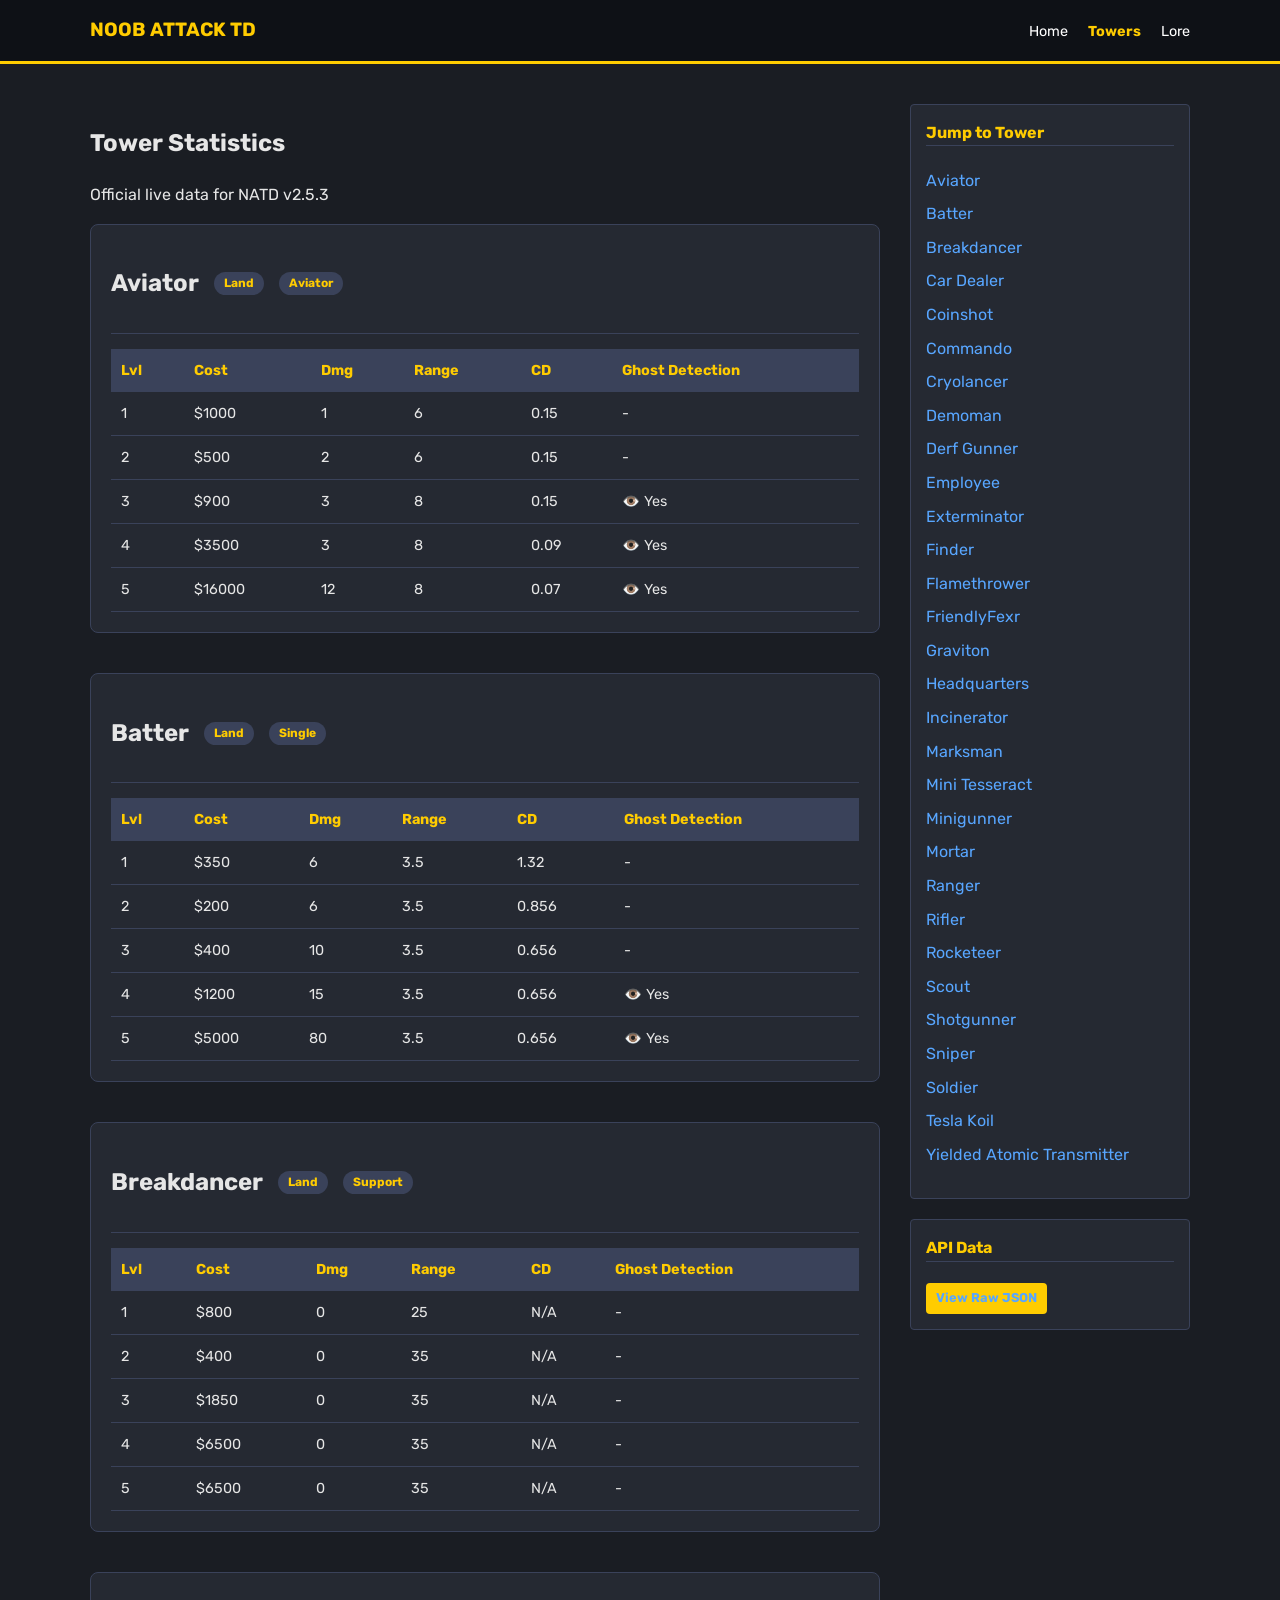
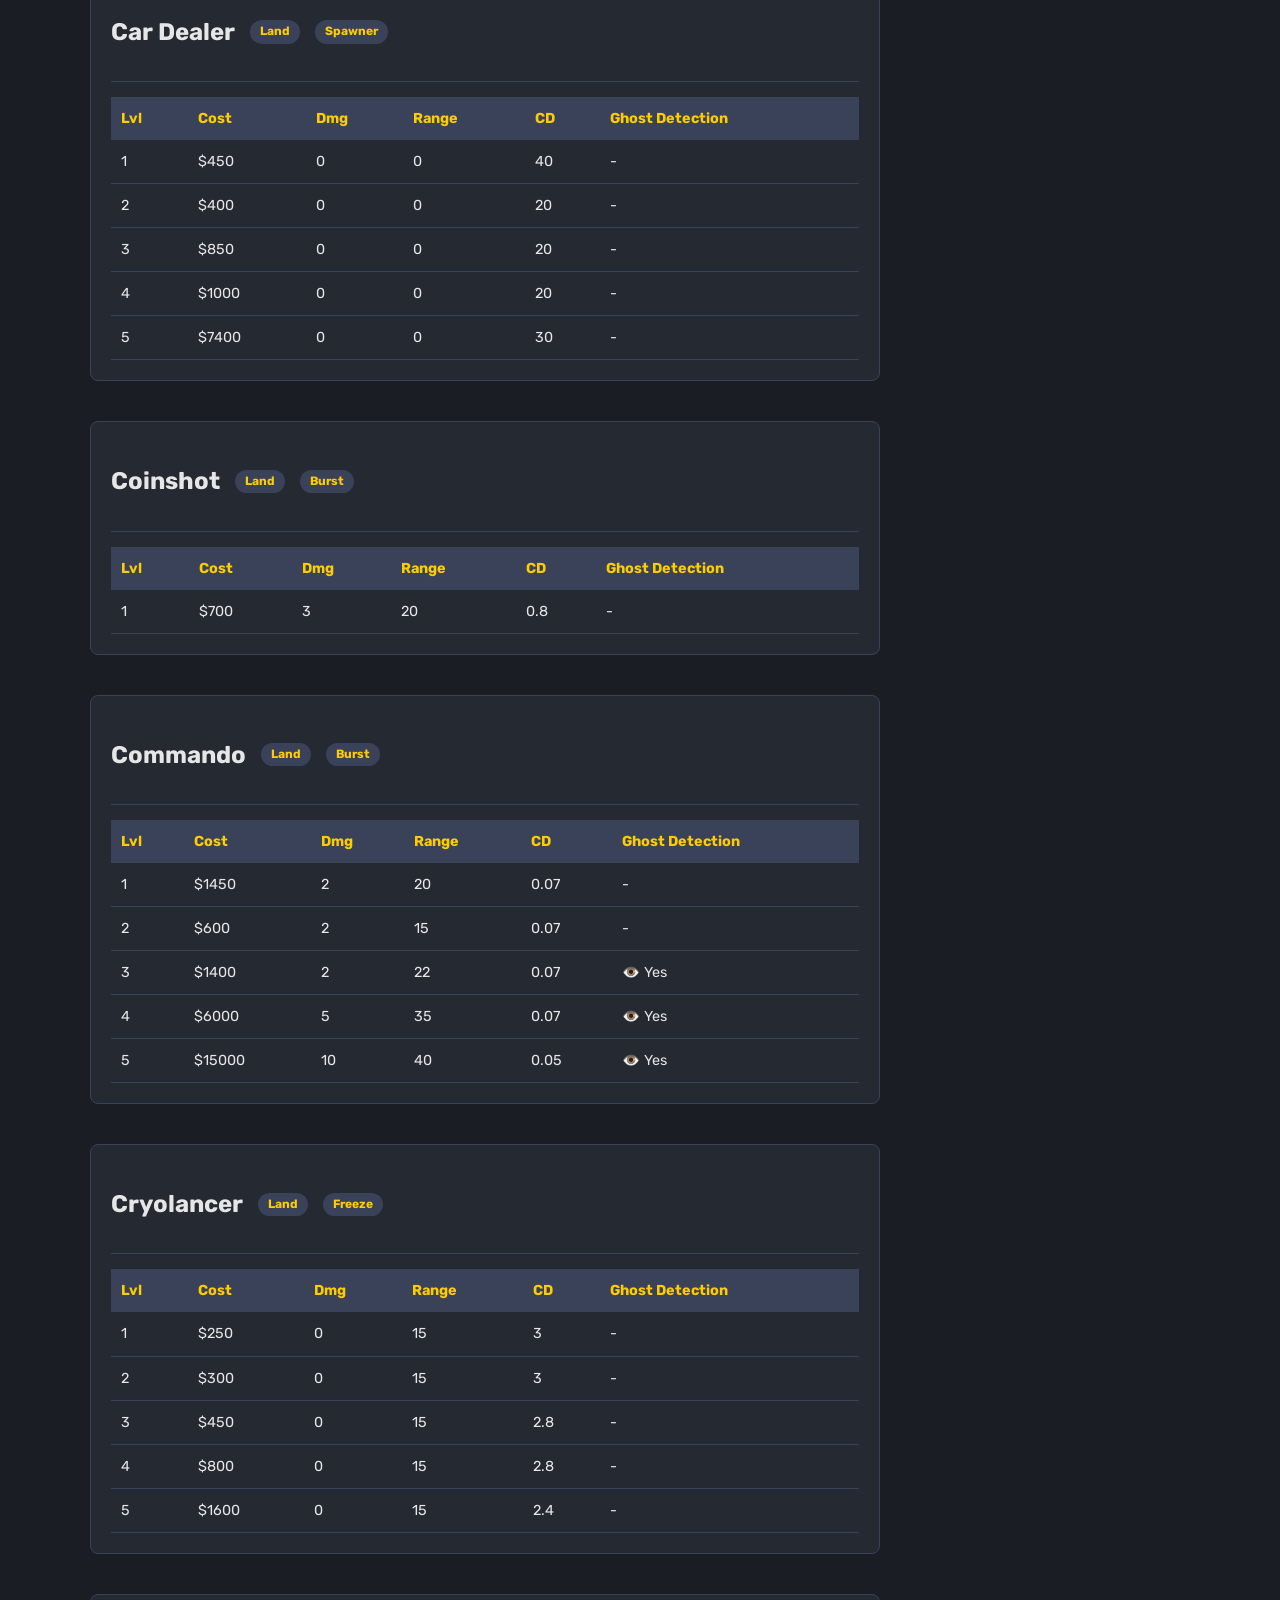
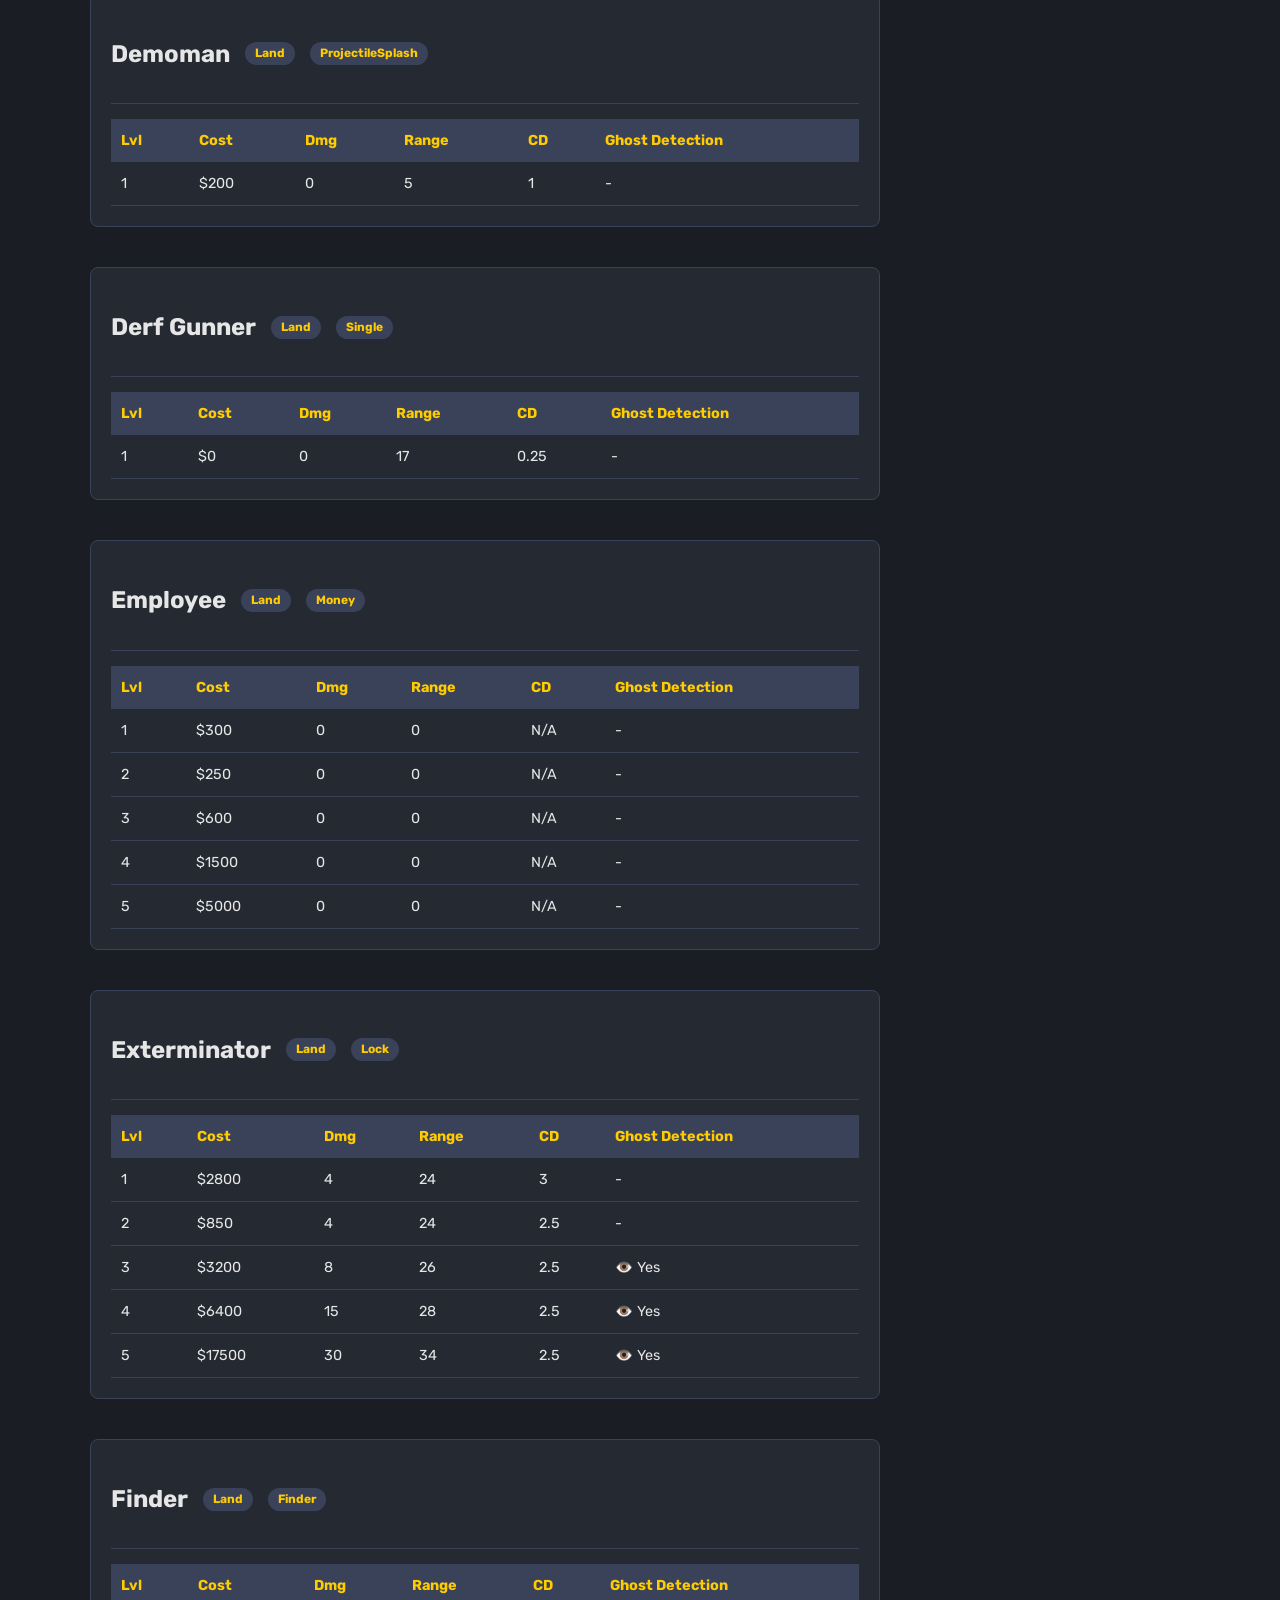
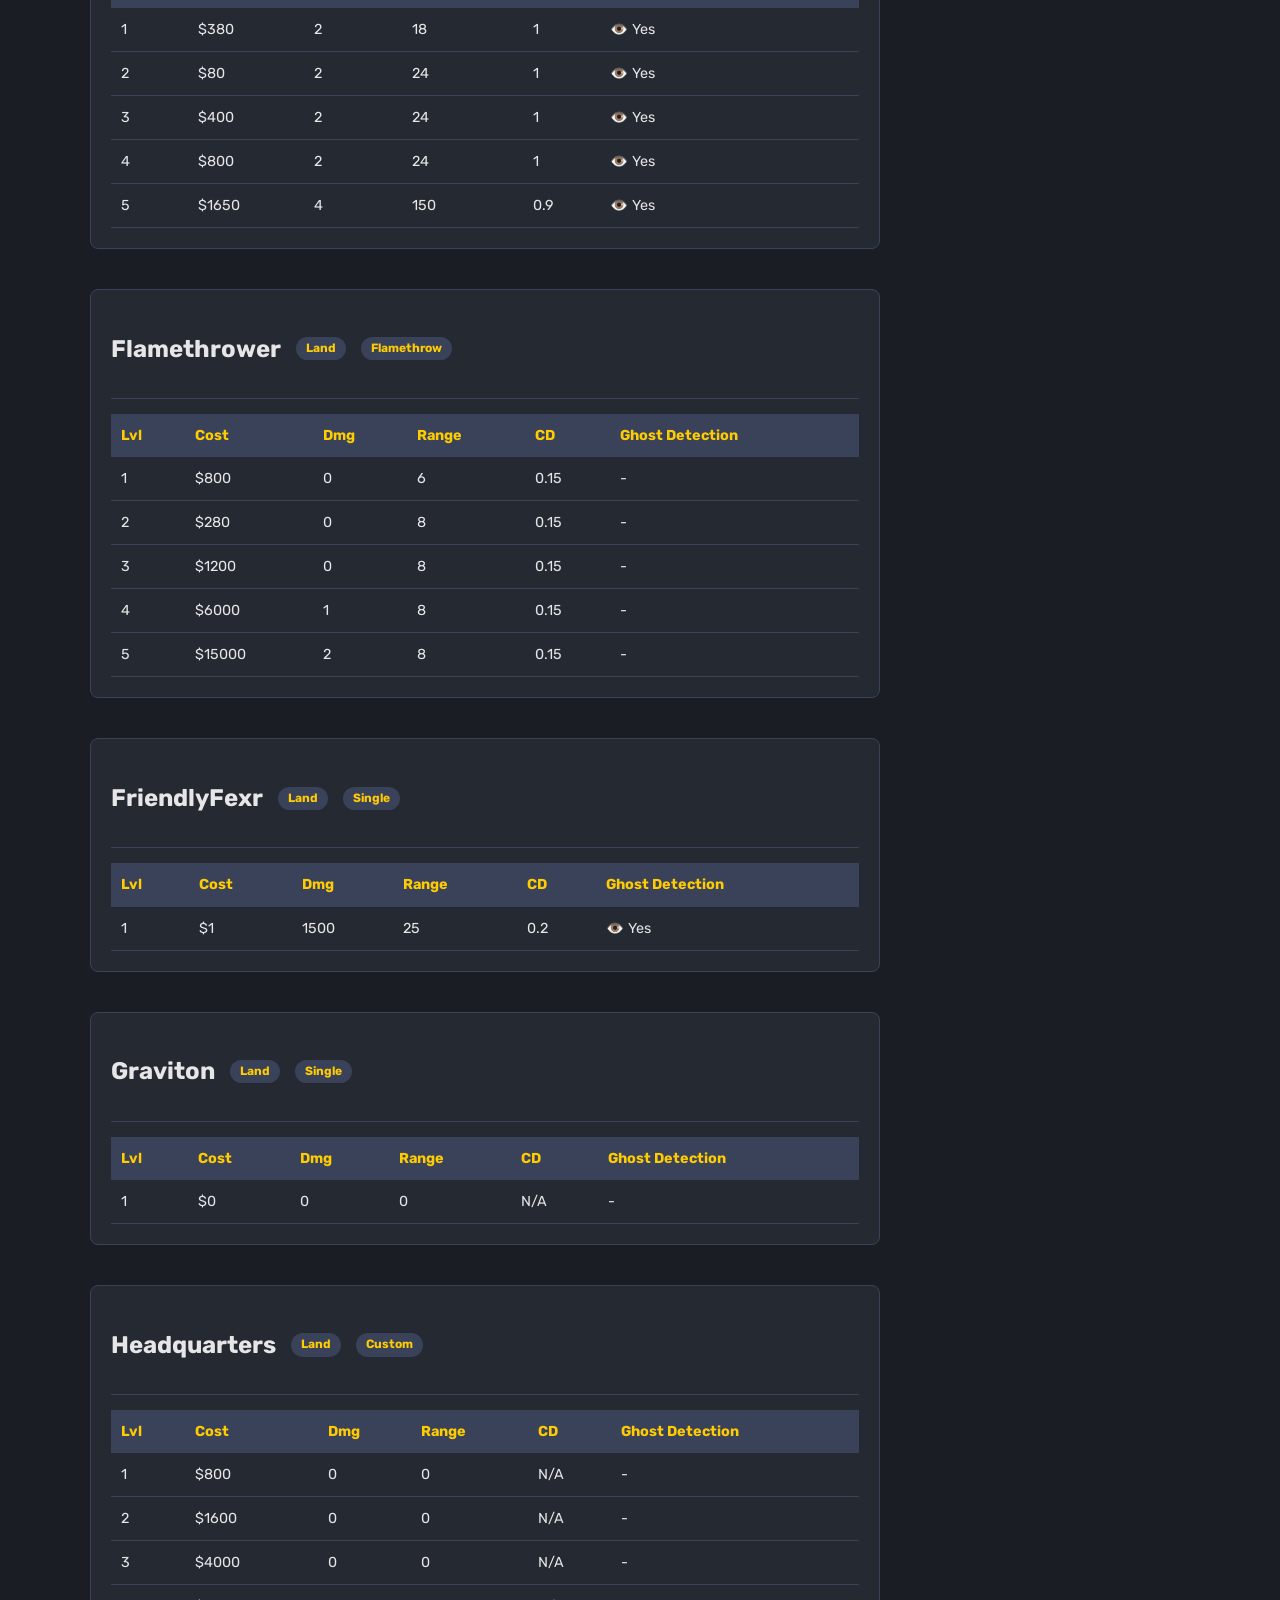
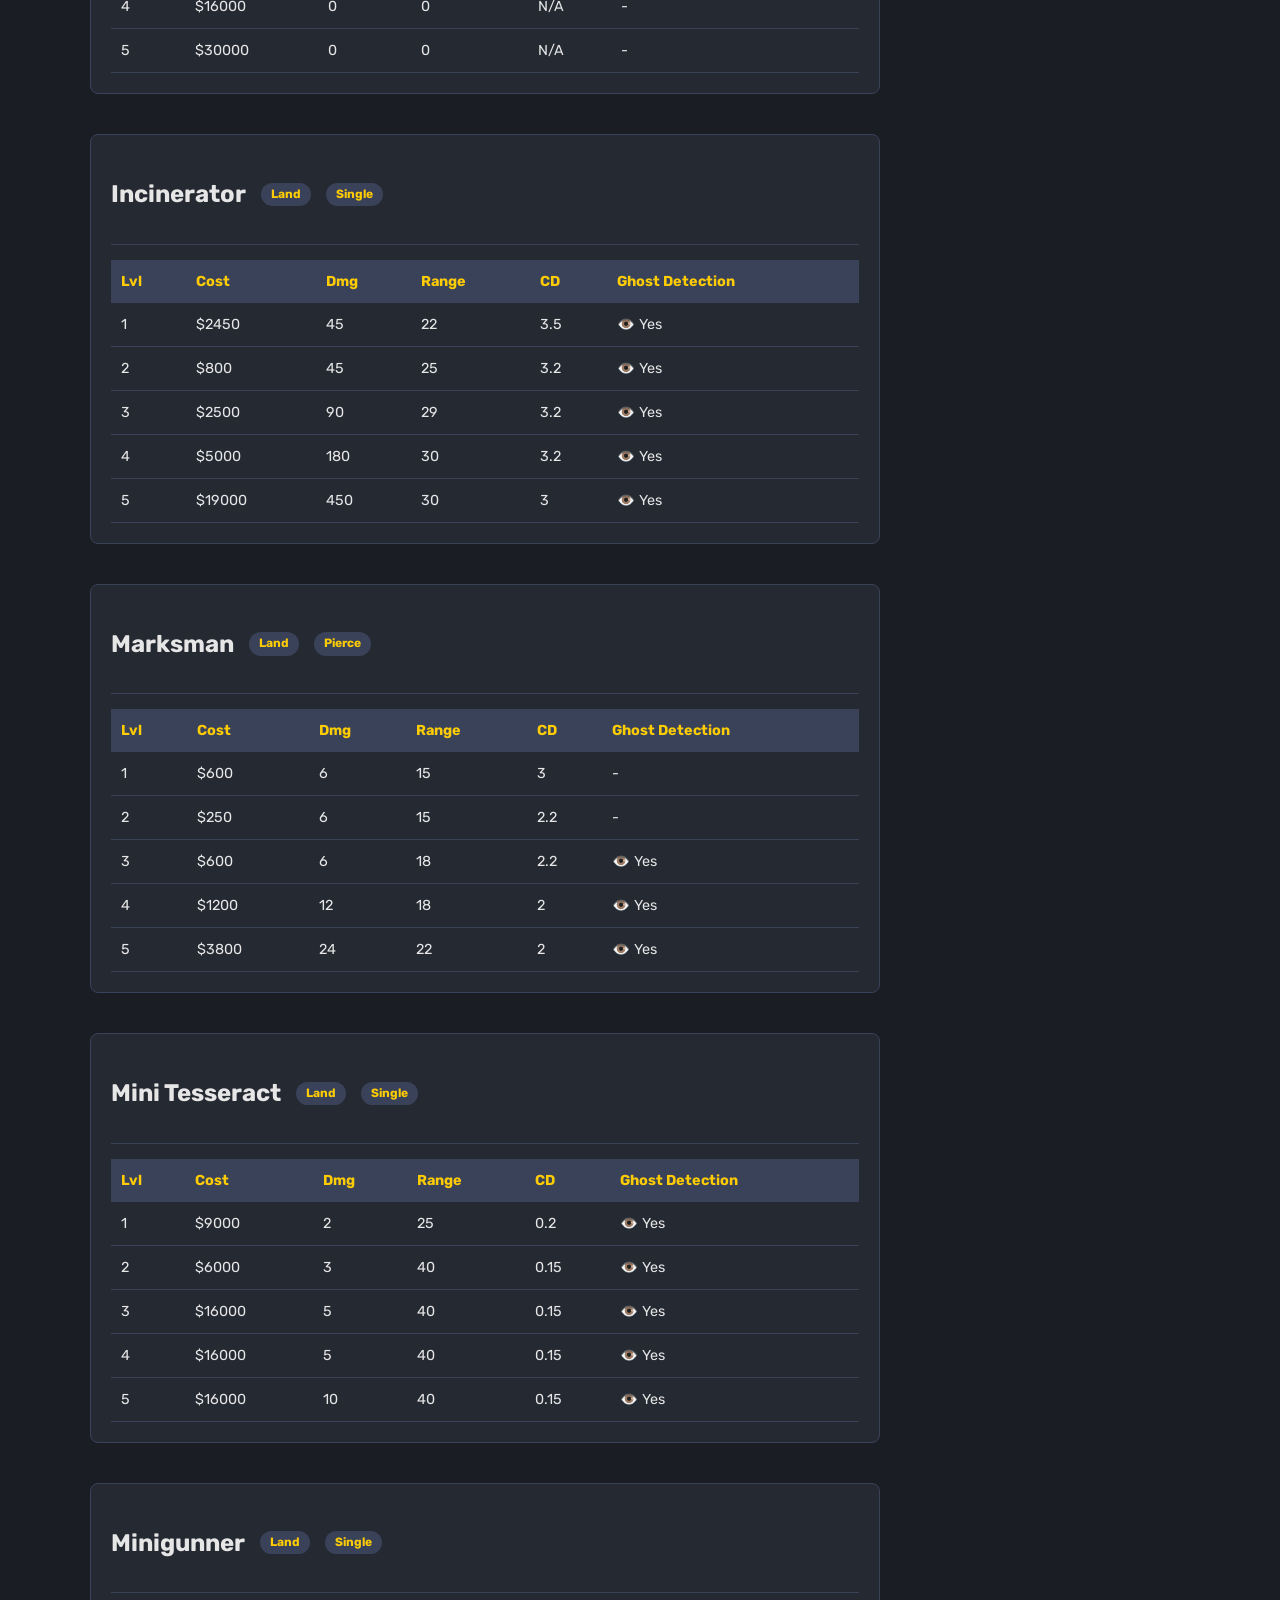
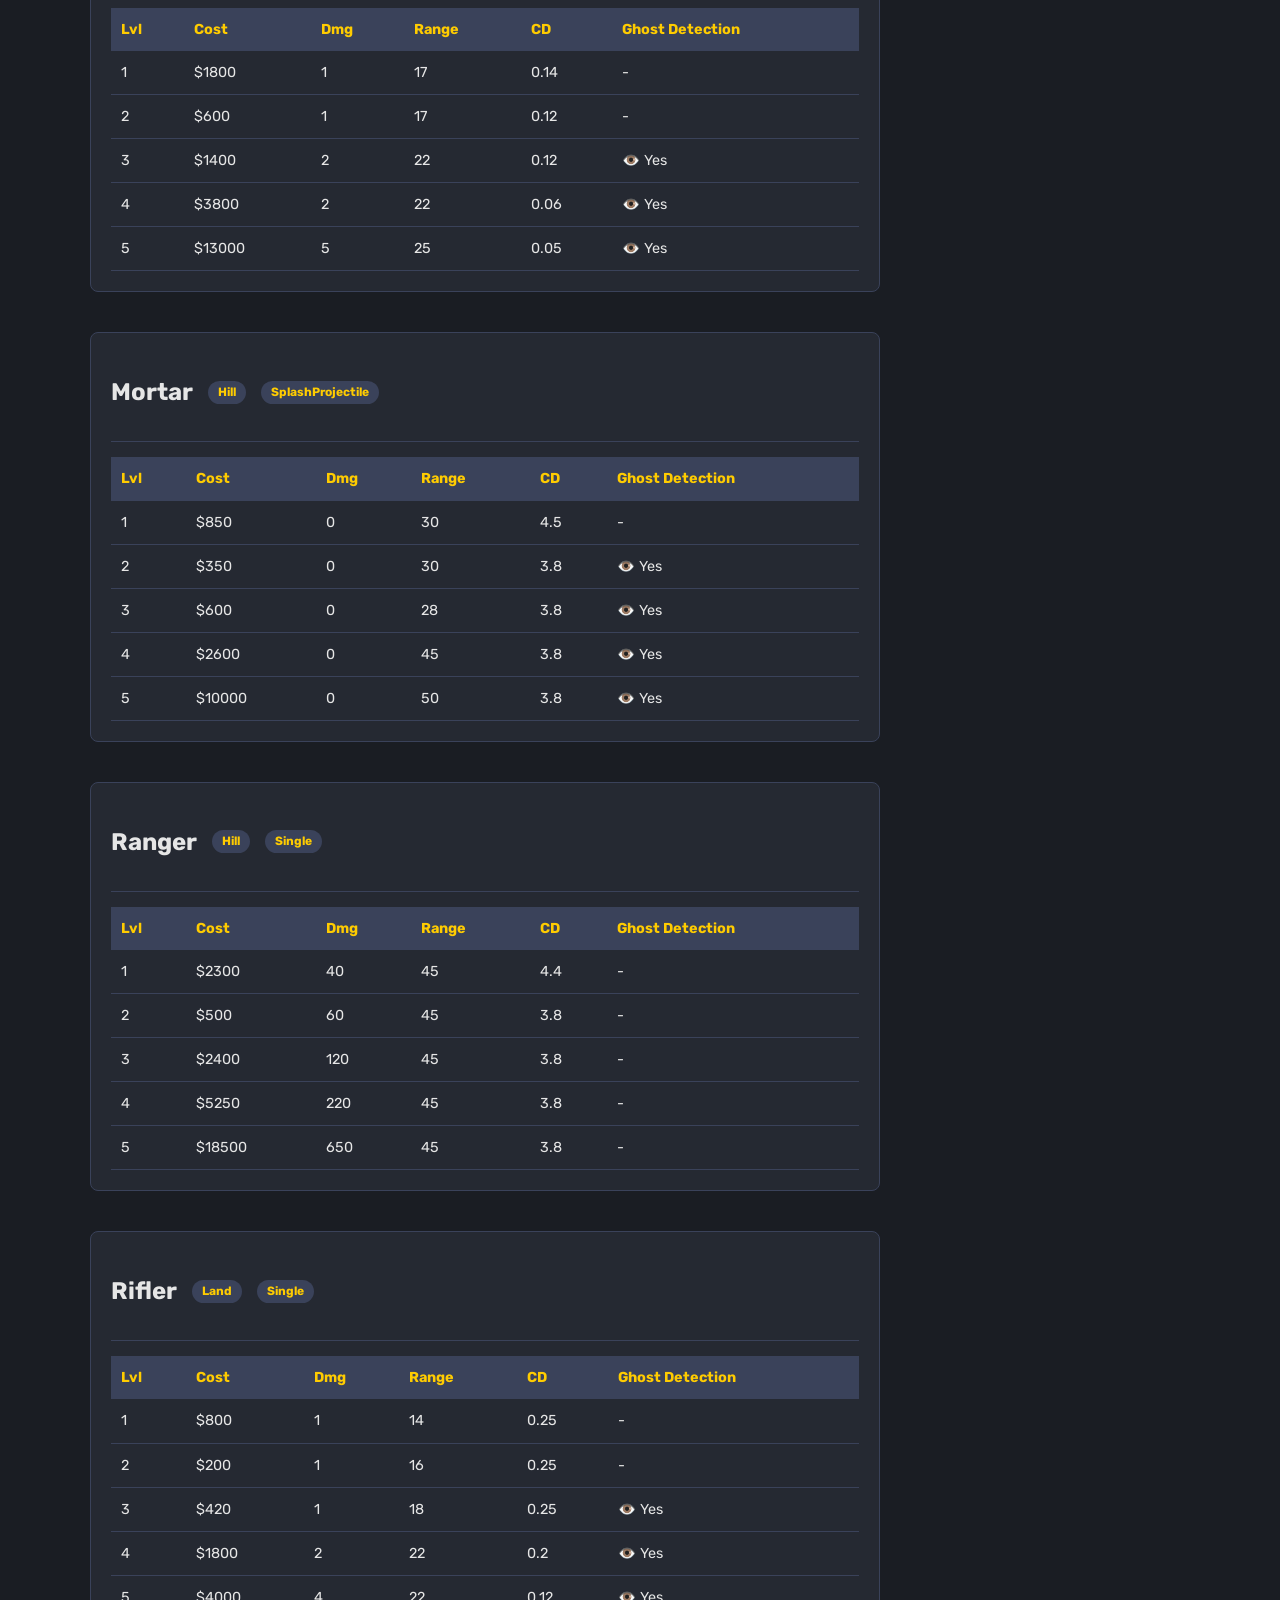
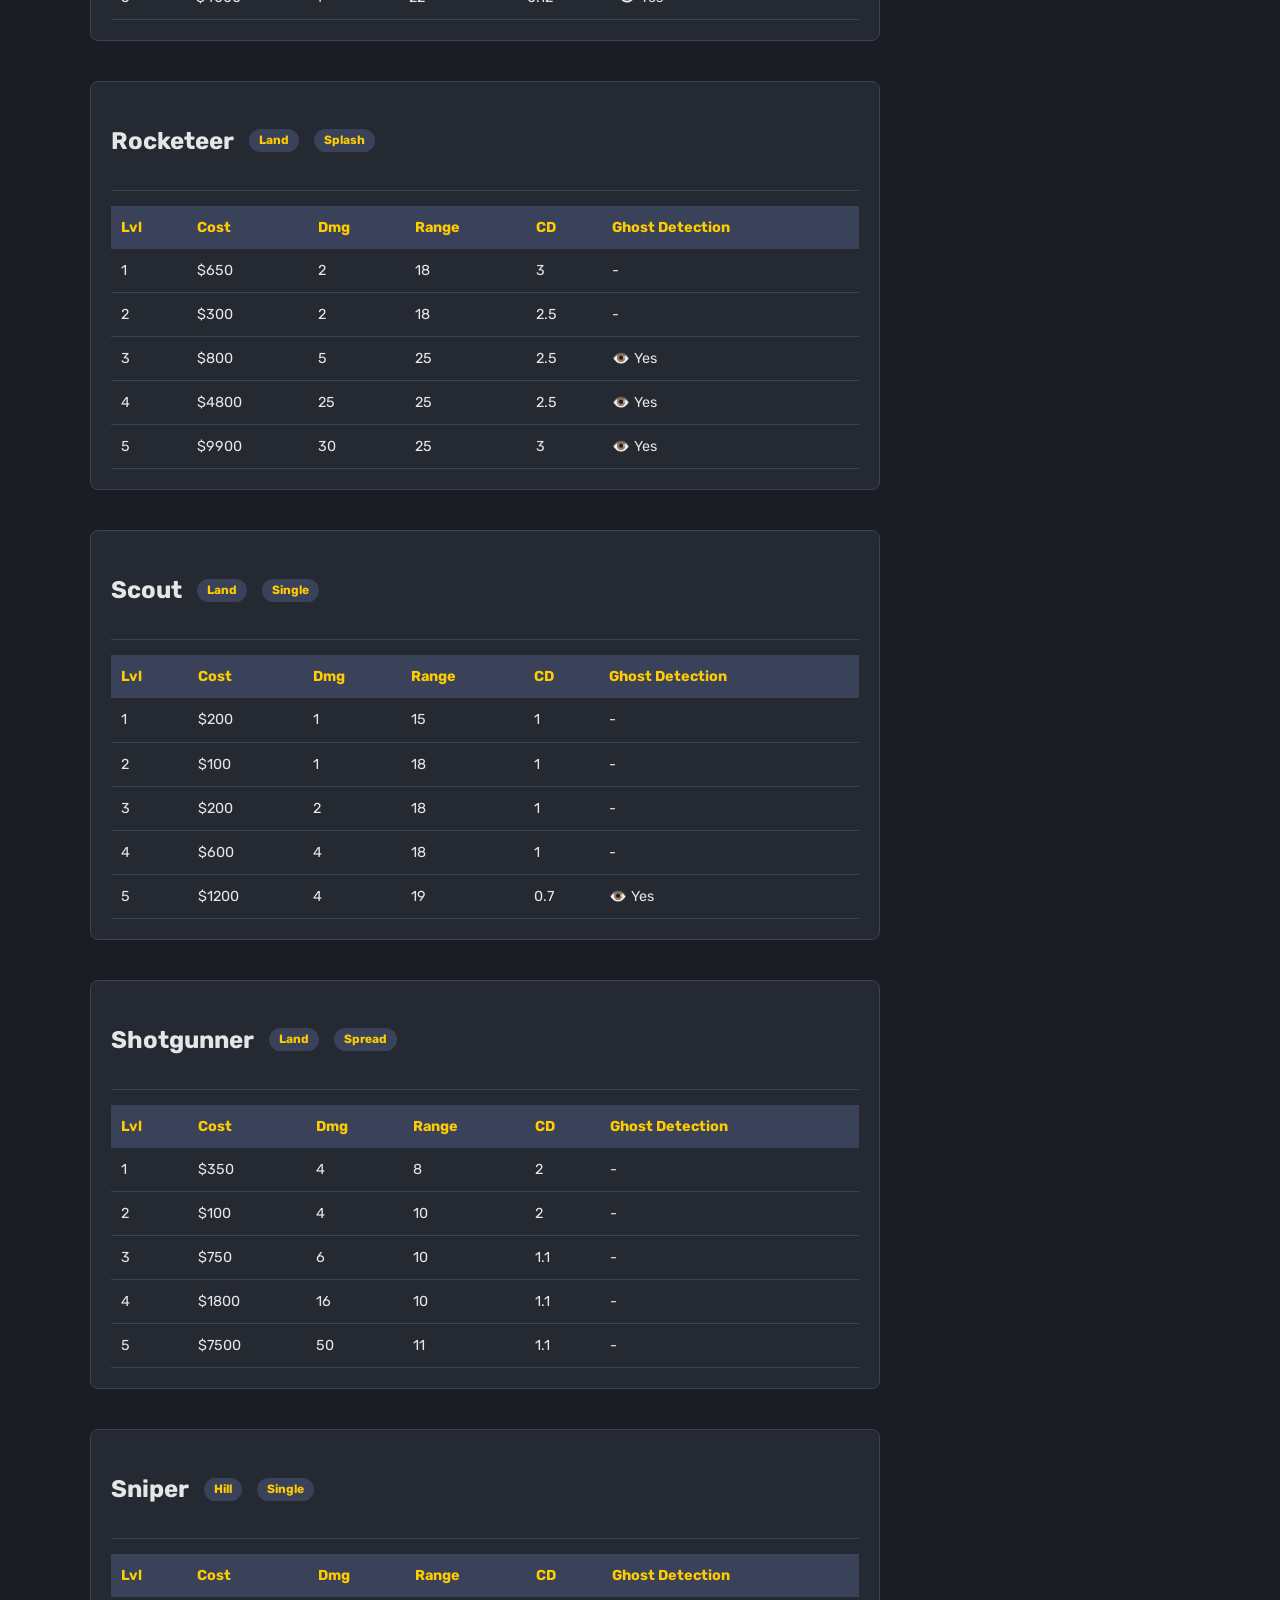
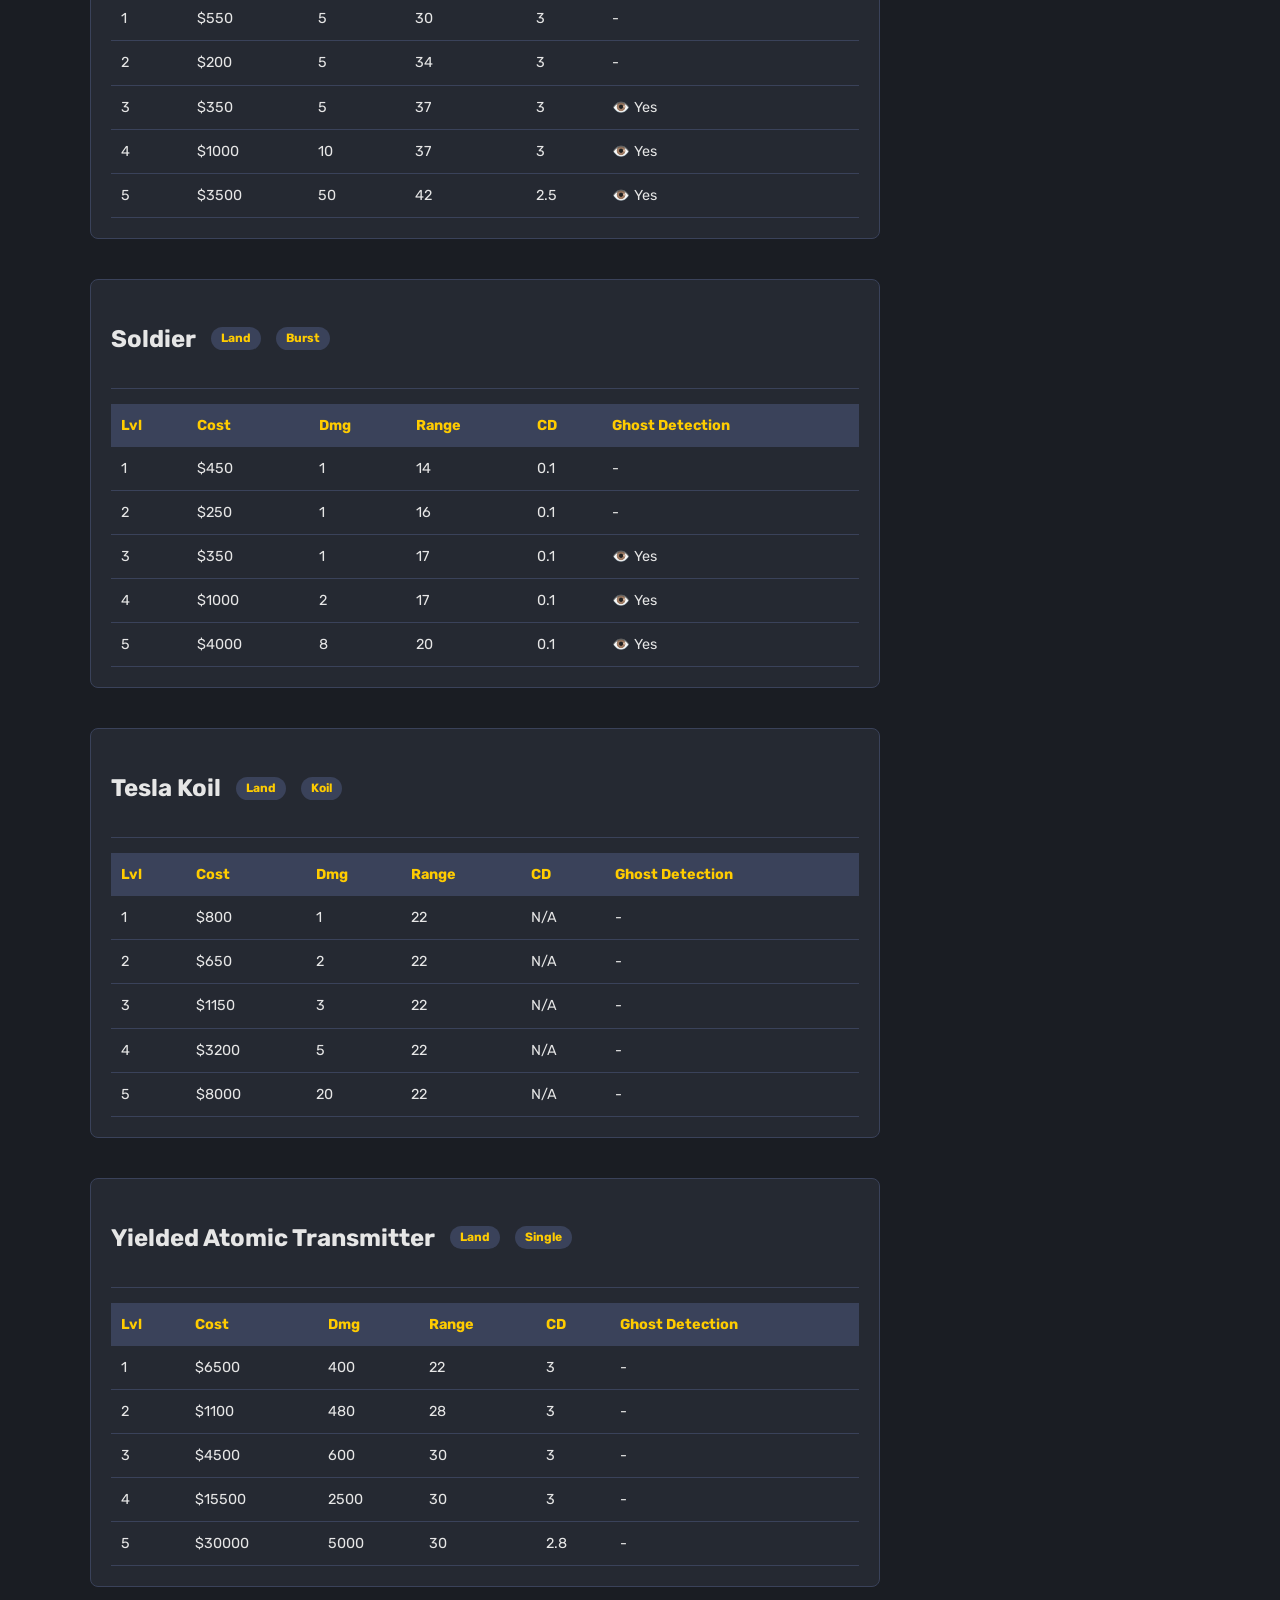
<file: index.html>
<!DOCTYPE html>
<html lang="en">
<head>
    <meta charset="UTF-8">
    <meta name="viewport" content="width=device-width, initial-scale=1.0">
    <title>Tower Stats Hub | Noob Attack TD</title>
    <link rel="stylesheet" href="style.css">
    <link href="https://fonts.googleapis.com/css2?family=Rubik:wght@400;500;700&display=swap" rel="stylesheet">
</head>
<body>

    <nav class="navbar">
        <div class="nav-container">
            <a href="https://noob-attack-td.github.io/" class="logo">NOOB ATTACK TD</a>
            <ul class="nav-links">
                <li><a href="https://noob-attack-td.github.io/">Home</a></li>
                <li><a href="#" class="active">Towers</a></li>
                <li><a href="https://noob-attack-td.github.io/lore/">Lore</a></li>
            </ul>
        </div>
    </nav>

    <main class="container">
        <section class="content">
            <header class="page-header">
                <h1>Tower Statistics</h1>
                <p>Official live data for NATD v2.5.3</p>
            </header>

            <div id="loading" class="status-msg">Connecting to NATD API...</div>
            <div id="tower-display"></div>
        </section>

        <aside class="sidebar">
            <div class="sidebar-box">
                <h4>Jump to Tower</h4>
                <ul id="quick-nav" class="sidebar-nav">
                    </ul>
            </div>
            <div class="sidebar-box">
                <h4>API Data</h4>
                <a href="stats.json" target="_blank" class="api-link">View Raw JSON</a>
            </div>
        </aside>
    </main>

    <script>
    async function loadTowerData() {
        try {
            const response = await fetch('stats.json');
            if (!response.ok) throw new Error("Could not find stats.json");
            
            const data = await response.json();
            const display = document.getElementById('tower-display');
            const quickNav = document.getElementById('quick-nav');
            document.getElementById('loading').style.display = 'none';

            // Sort towers A-Z
            const towerIds = Object.keys(data.towers).sort();

            for (let id of towerIds) {
                // Skip internal developer towers
                if (id === "Skoonify" || id === "El13bui") continue;

                const tower = data.towers[id];

                // 1. Sidebar Link
                quickNav.innerHTML += `<li><a href="#${id}">${tower.name}</a></li>`;

                // 2. Build Level Rows
                let rows = tower.levels.map((lvl, index) => {
                    const currentLvl = lvl.level || (index + 1);
                    const cost = lvl.Cost || lvl.cost || 0;
                    const dmg = lvl.Damage || lvl.damage || 0;
                    const range = lvl.Range || lvl.range || 0;
                    const cd = lvl.Cooldown || lvl.cooldown || "N/A";
                    
                    // Ghost Detection Logic: Show icon if 1, dash if 0
                    const ghostIcon = (lvl.GhostDetection === 1) ? "👁️ Yes" : "-";

                    return `
                        <tr>
                            <td>${currentLvl}</td>
                            <td>$${cost}</td>
                            <td>${dmg}</td>
                            <td>${range}</td>
                            <td>${cd}</td>
                            <td class="ghost-cell">${ghostIcon}</td>
                        </tr>
                    `;
                }).join('');

                // 3. Inject the Tower Block
                display.innerHTML += `
                    <div class="tower-block" id="${id}">
                        <div class="tower-title">
                            <h2>${tower.name}</h2>
                            <span class="type-tag">${tower.type || 'Land'}</span>
                            <span class="type-tag dmg-tag">${tower.damageType || 'Single'}</span>
                        </div>
                        <table class="wiki-table">
                            <thead>
                                <tr>
                                    <th>Lvl</th>
                                    <th>Cost</th>
                                    <th>Dmg</th>
                                    <th>Range</th>
                                    <th>CD</th>
                                    <th>Ghost Detection</th>
                                </tr>
                            </thead>
                            <tbody>${rows}</tbody>
                        </table>
                    </div>
                `;
            }
        } catch (error) {
            document.getElementById('loading').innerHTML = `⚠️ Error: ${error.message}`;
            console.error(error);
        }
    }
    loadTowerData();
</script>
</body>
</html>
</file>
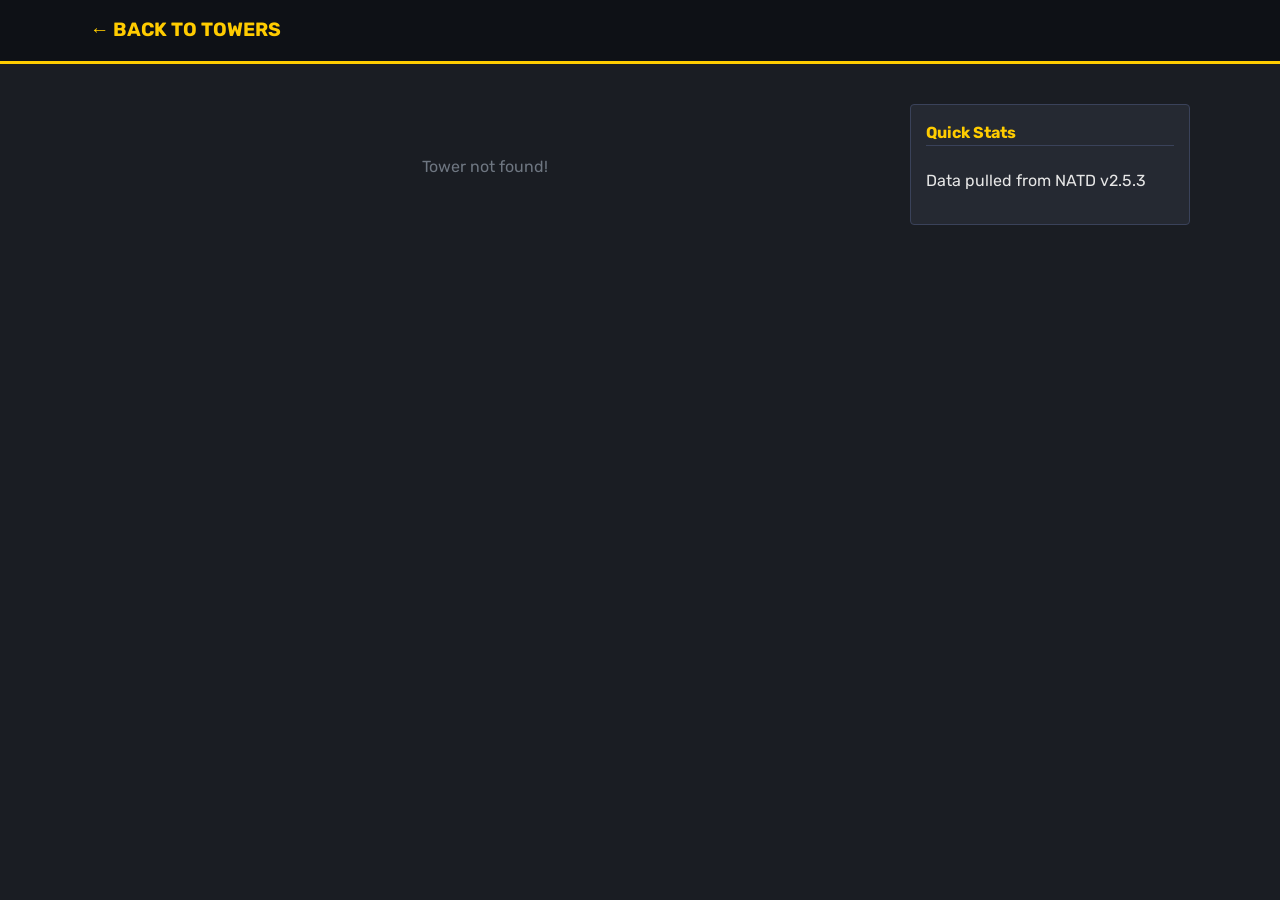
<file: view.html>
<!DOCTYPE html>
<html lang="en">
<head>
    <meta charset="UTF-8">
    <meta name="viewport" content="width=device-width, initial-scale=1.0">
    <title>Tower Details | Noob Attack TD</title>
    <link rel="stylesheet" href="style.css">
    <link href="https://fonts.googleapis.com/css2?family=Rubik:wght@400;500;700&display=swap" rel="stylesheet">
</head>
<body>

    <nav class="navbar">
        <div class="nav-container">
            <a href="index.html" class="logo">← BACK TO TOWERS</a>
        </div>
    </nav>

    <main class="container">
        <section class="content">
            <div id="loading" class="status-msg">Loading Tower Data...</div>
            
            <div id="tower-content" style="display:none;">
                <header class="page-header">
                    <h1 id="t-name">Tower Name</h1>
                    <div id="t-tags"></div>
                </header>

                <h3>Level Progression</h3>
                <table class="wiki-table">
                    <thead>
                        <tr>
                            <th>Lvl</th>
                            <th>Cost</th>
                            <th>Dmg</th>
                            <th>Range</th>
                            <th>Cooldown</th>
                            <th>Special</th>
                        </tr>
                    </thead>
                    <tbody id="t-rows"></tbody>
                </table>
            </div>
        </section>

        <aside class="sidebar">
            <div class="sidebar-box">
                <h4>Quick Stats</h4>
                <p id="t-desc">Data pulled from NATD v2.5.3</p>
            </div>
        </aside>
    </main>

    <script>
        async function renderTower() {
            try {
                // 1. Get the ID from the URL (e.g., view.html?id=Minigunner)
                const params = new URLSearchParams(window.location.search);
                const towerId = params.get('id');

                const response = await fetch('stats.json');
                const data = await response.json();
                const tower = data.towers[towerId];

                if (!tower) {
                    document.getElementById('loading').innerText = "Tower not found!";
                    return;
                }

                // 2. Set Header Info
                document.getElementById('t-name').innerText = tower.name;
                document.getElementById('t-tags').innerHTML = `<span class="type-tag">${tower.type}</span> <span class="type-tag">${tower.damageType}</span>`;
                
                // 3. Build Table Rows
                const tbody = document.getElementById('t-rows');
                tbody.innerHTML = tower.levels.map((lvl, index) => {
                    let notes = "-";
                    if (lvl.GhostDetection === 1) notes = "👁️ Ghost Detection";
                    if (lvl.SupportType1) notes = "Support Buff";
                    
                    return `
                        <tr>
                            <td>${lvl.level || (index + 1)}</td>
                            <td>$${lvl.Cost || 0}</td>
                            <td>${lvl.Damage || 0}</td>
                            <td>${lvl.Range || 0}</td>
                            <td>${lvl.Cooldown || 'N/A'}</td>
                            <td class="special-cell">${notes}</td>
                        </tr>
                    `;
                }).join('');

                // 4. Show content
                document.getElementById('loading').style.display = 'none';
                document.getElementById('tower-content').style.display = 'block';
                document.title = `${tower.name} | NATD Wiki`;

            } catch (e) {
                console.error(e);
                document.getElementById('loading').innerText = "Error loading tower data.";
            }
        }
        renderTower();
    </script>
</body>
</html>
</file>
<file: style.css>
/* Base Style */
body {
    background-color: #1a1d23;
    color: #e6e6e6;
    font-family: 'Rubik', sans-serif;
    margin: 0;
    line-height: 1.6;
}

/* Navbar */
.navbar {
    background-color: #0e1116;
    padding: 15px 0;
    border-bottom: 3px solid #ffcc00;
}
.nav-container {
    width: 90%; max-width: 1100px; margin: 0 auto;
    display: flex; justify-content: space-between; align-items: center;
}
.logo { color: #ffcc00; text-decoration: none; font-weight: 700; font-size: 1.2rem; }
.nav-links { list-style: none; display: flex; gap: 20px; margin: 0; }
.nav-links a { color: #fff; text-decoration: none; font-size: 0.9rem; }
.nav-links a.active { color: #ffcc00; font-weight: bold; }

/* Layout */
.container {
    display: grid; grid-template-columns: 1fr 280px; gap: 30px;
    width: 90%; max-width: 1100px; margin: 40px auto;
}

/* Tower Blocks */
.tower-block {
    background: #252932;
    border: 1px solid #3a425a;
    border-radius: 8px;
    padding: 20px;
    margin-bottom: 40px;
}
.tower-title {
    display: flex; align-items: center; gap: 15px;
    border-bottom: 1px solid #3a425a; margin-bottom: 15px; padding-bottom: 10px;
}
.type-tag {
    background: #3a425a; color: #ffcc00;
    padding: 2px 10px; border-radius: 20px; font-size: 0.75rem; font-weight: bold;
}

/* Tables */
.wiki-table {
    width: 100%; border-collapse: collapse; font-size: 0.9rem;
}
.wiki-table th {
    background: #3a425a; color: #ffcc00; text-align: left; padding: 10px;
}
.wiki-table td {
    padding: 10px; border-bottom: 1px solid #3a425a;
}
.wiki-table tr:hover { background: #2c323d; }
.special-cell { font-style: italic; color: #adb5bd; }

/* Sidebar */
.sidebar-box {
    background: #252932; border: 1px solid #3a425a;
    padding: 15px; border-radius: 4px; margin-bottom: 20px;
}
.sidebar-box h4 { color: #ffcc00; margin-top: 0; border-bottom: 1px solid #3a425a; }
.sidebar-box ul { list-style: none; padding: 0; }
.sidebar-box li { margin-bottom: 8px; }
.sidebar-box a { color: #58a6ff; text-decoration: none; }

.api-link {
    display: inline-block; background: #ffcc00; color: #000;
    padding: 5px 10px; border-radius: 4px; text-decoration: none; font-weight: bold; font-size: 0.8rem;
}

.status-msg { text-align: center; padding: 50px; color: #6e7681; }

@media (max-width: 800px) {
    .container { grid-template-columns: 1fr; }
}
</file>
